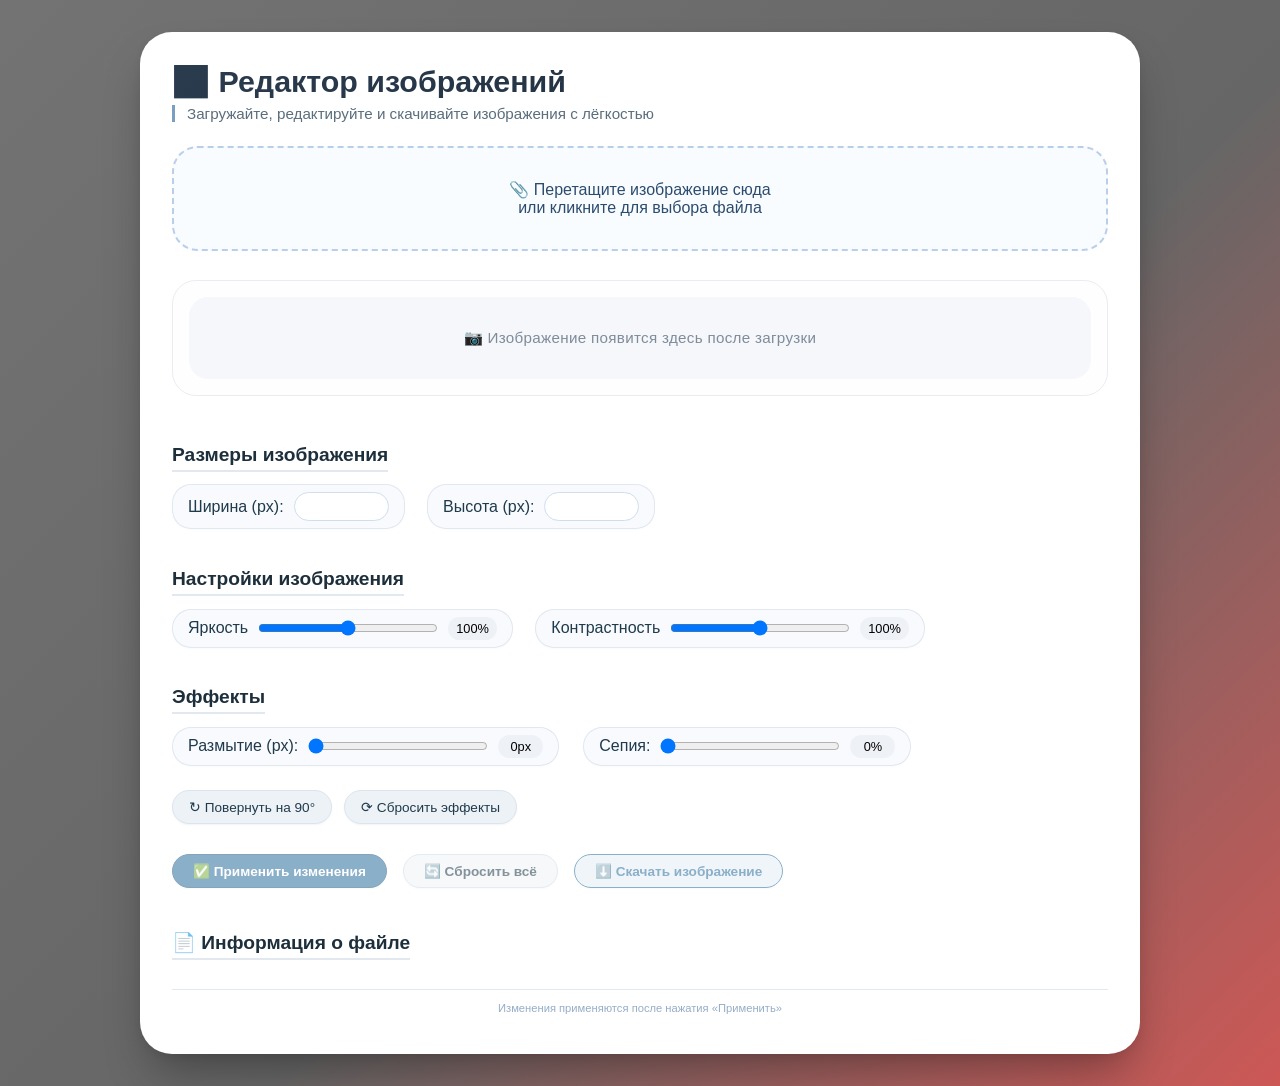
<file: index.html>
<!DOCTYPE html>
<html lang="ru">
<head>
    <meta charset="UTF-8">
    <meta name="viewport" content="width=device-width, initial-scale=1.0, user-scalable=yes">
    <title>🖼️ Редактор изображений | Анимированный фон</title>
    <link rel="stylesheet" href="style.css">
</head>
<body>

<div class="white-card">
    <h2>🖼️ Редактор изображений</h2>
    <div class="subhead">Загружайте, редактируйте и скачивайте изображения с лёгкостью</div>

    <!-- зона загрузки -->
    <div id="dropArea" class="drop-area">
        <p>📎 Перетащите изображение сюда<br/>или кликните для выбора файла</p>
        <input type="file" id="fileInput" accept="image/*" style="display: none;">
    </div>

    <!-- превью контейнер -->
    <div class="image-preview-area">
        <div id="noImage">📷 Изображение появится здесь после загрузки</div>
        <img id="preview" style="display:none;" alt="preview">
    </div>

    <!-- Размеры -->
    <div class="section-title"> Размеры изображения</div>
    <div class="flex-row">
        <div class="input-group">
            <label>Ширина (px):</label>
            <input type="number" id="width" step="1" min="10">
        </div>
        <div class="input-group">
            <label>Высота (px):</label>
            <input type="number" id="height" step="1" min="10">
        </div>
    </div>

    <!-- Настройки яркость/контраст -->
    <div class="section-title"> Настройки изображения</div>
    <div class="flex-row">
        <div class="input-group">
            <label>Яркость</label>
            <input type="range" id="brightness" min="0" max="200" value="100">
            <span id="brightnessValue" class="slider-value">100%</span>
        </div>
        <div class="input-group">
            <label>Контрастность</label>
            <input type="range" id="contrast" min="0" max="200" value="100">
            <span id="contrastValue" class="slider-value">100%</span>
        </div>
    </div>

    <!-- Эффекты -->
    <div class="section-title"> Эффекты</div>
    <div class="effects-grid">
        <div class="input-group">
            <label>Размытие (px):</label>
            <input type="range" id="blur" min="0" max="10" step="0.1" value="0">
            <span id="blurValue" class="slider-value">0px</span>
        </div>
        <div class="input-group">
            <label>Сепия:</label>
            <input type="range" id="sepia" min="0" max="100" value="0">
            <span id="sepiaValue" class="slider-value">0%</span>
        </div>
        <div class="btn-icon-group">
            <button id="rotateBtn">↻ Повернуть на 90°</button>
            <button id="resetEffects">⟳ Сбросить эффекты</button>
        </div>
    </div>

    <!-- главные кнопки действий -->
    <div class="effects-controls">
        <button id="applyBtn" disabled>✅ Применить изменения</button>
        <button id="resetBtn" disabled>🔄 Сбросить всё</button>
        <button id="downloadBtn" disabled>⬇️ Скачать изображение</button>
    </div>

    <!-- Информация о файле -->
    <div class="section-title">📄 Информация о файле</div>
    <div id="fileInfo" class="info-panel" style="display:none;">
        <p><span class="info-label">📁 Файл:</span> <span id="fileName"></span></p>
        <p><span class="info-label">📦 Размер:</span> <span id="fileSize"></span></p>
        <p><span class="info-label">🖼️ Оригинальный размер:</span> <span id="originalSize"></span></p>
        <p><span class="info-label">✨ После преобразования:</span> <span id="newSize"></span></p>
    </div>
    <hr>
    <div class="footer-note">Изменения применяются после нажатия «Применить»</div>
</div>

<script src="script.js"></script>
</body>
</html>
</file>
<file: style.css>
* {
    margin: 0;
    padding: 0;
    box-sizing: border-box;
}

/* Стиль для body с плавным градиентом */
body {
    font-family: 'Segoe UI', Roboto, 'Helvetica Neue', sans-serif;
    min-height: 100vh;
    display: flex;
    justify-content: center;
    align-items: center;
    padding: 2rem 1.5rem;
    background: linear-gradient(-45deg, #121826, #1A2333, #2C3B50, #4FC3F7, #FFD54F, #EF5350, #666666, #737373);
    background-size: 400% 400%;
    animation: gradientShift 15s ease infinite;
}

@keyframes gradientShift {
    0% {
        background-position: 0% 50%;
    }
    50% {
        background-position: 100% 50%;
    }
    100% {
        background-position: 0% 50%;
    }
}

/* Белый прямоугольник — главный контейнер всей структуры */
.white-card {
    max-width: 1000px;
    width: 100%;
    background: #ffffff;
    border-radius: 2rem;
    box-shadow: 0 25px 45px -12px rgba(0, 0, 0, 0.35), 0 2px 8px rgba(0, 0, 0, 0.05);
    padding: 2rem 2rem 2.5rem;
    transition: all 0.2s ease;
}

/* адаптивность */
@media (max-width: 650px) {
    body {
        padding: 1rem;
    }
    .white-card {
        padding: 1.5rem;
    }
}

h2 {
    font-size: 1.9rem;
    font-weight: 600;
    background: linear-gradient(135deg, #2b3b4e, #1d2c3a);
    background-clip: text;
    -webkit-background-clip: text;
    color: transparent;
    margin-bottom: 0.3rem;
    display: flex;
    align-items: center;
    gap: 8px;
}

.subhead {
    color: #5a6e7c;
    border-left: 3px solid #7c9ebf;
    padding-left: 12px;
    margin-bottom: 1.5rem;
    font-weight: 400;
    font-size: 0.95rem;
}

/* зона дропа */
.drop-area {
    border: 2px dashed #b9cee8;
    background: #f9fcff;
    border-radius: 1.6rem;
    padding: 2rem 1rem;
    text-align: center;
    cursor: pointer;
    transition: all 0.2s ease;
    margin-bottom: 1.8rem;
}

.drop-area:hover {
    background: #f1f6fe;
    border-color: #6c8fb3;
}

.drop-area p {
    font-size: 1rem;
    color: #2c4c6e;
    font-weight: 500;
    margin: 0;
}

/* изображение + заглушка */
.image-preview-area {
    background: #fefefe;
    border-radius: 1.5rem;
    padding: 1rem;
    border: 1px solid #e9edf2;
    margin-bottom: 1.8rem;
    text-align: center;
}

#noImage {
    background: #f5f7fb;
    padding: 2rem;
    border-radius: 1.2rem;
    color: #7f8c9a;
    font-size: 0.95rem;
    text-align: center;
    letter-spacing: 0.3px;
}

#preview {
    max-width: 100%;
    max-height: 380px;
    object-fit: contain;
    border-radius: 1rem;
    box-shadow: 0 4px 12px rgba(0, 0, 0, 0.05);
    margin: 0 auto;
    display: block;
}

/* секции редактирования */
.section-title {
    font-weight: 600;
    font-size: 1.2rem;
    margin: 1.2rem 0 0.8rem 0;
    color: #1e2f3c;
    border-bottom: 2px solid #e2e8f0;
    display: inline-block;
    padding-bottom: 4px;
}

.flex-row {
    display: flex;
    flex-wrap: wrap;
    gap: 1.4rem;
    margin-bottom: 1.2rem;
    align-items: center;
}

.input-group {
    background: #f8fafd;
    padding: 0.5rem 1rem;
    border-radius: 1.2rem;
    display: inline-flex;
    align-items: center;
    gap: 10px;
    flex-wrap: wrap;
    box-shadow: inset 0 0 0 1px #e2e8f0, 0 1px 2px rgba(0,0,0,0.02);
}

.input-group label {
    font-weight: 500;
    color: #1f3a4b;
}

input[type="number"] {
    width: 95px;
    padding: 6px 10px;
    border-radius: 40px;
    border: 1px solid #cfdfed;
    background: white;
    font-weight: 500;
    text-align: center;
}

input[type="range"] {
    width: 180px;
    cursor: pointer;
}

.slider-value {
    min-width: 45px;
    background: #eef2f7;
    padding: 4px 8px;
    border-radius: 30px;
    font-size: 0.8rem;
    font-weight: 500;
    text-align: center;
}

button {
    background: #edf2f7;
    border: none;
    padding: 8px 16px;
    border-radius: 3rem;
    font-weight: 500;
    font-size: 0.85rem;
    cursor: pointer;
    transition: all 0.2s;
    color: #1f3a4b;
    box-shadow: 0 1px 2px rgba(0,0,0,0.05);
    border: 1px solid #dce5ef;
}

button:hover {
    background: #e2eaf3;
    transform: translateY(-1px);
}

button:active {
    transform: translateY(1px);
}

.effects-controls {
    display: flex;
    flex-wrap: wrap;
    gap: 1rem;
    margin: 1.5rem 0 1.5rem;
    padding-top: 6px;
}

.effects-controls button {
    background: #ffffff;
    border: 1px solid #cbdde9;
    padding: 8px 20px;
    font-weight: 600;
}

#applyBtn {
    background: #2c6e9e;
    border-color: #235b84;
    color: white;
}
#applyBtn:hover {
    background: #1f5a84;
}

#resetBtn {
    background: #f1f3f5;
}
#downloadBtn {
    background: #2c6e9e20;
    border-color: #2c6e9e;
    color: #2c6e9e;
}
#downloadBtn:hover {
    background: #2c6e9e10;
}

button:disabled {
    opacity: 0.55;
    transform: none;
    cursor: not-allowed;
}

/* инфо файла */
.info-panel {
    background: #f8fafc;
    border-radius: 1.2rem;
    padding: 0.9rem 1.5rem;
    margin-top: 1rem;
    border: 1px solid #e4ebf2;
}

.info-panel p {
    margin: 6px 0;
    font-size: 0.85rem;
    display: flex;
    flex-wrap: wrap;
    gap: 8px;
}

.info-label {
    font-weight: 600;
    color: #2c4f6b;
    min-width: 130px;
}

hr {
    margin: 1rem 0 0.5rem;
    border: 0;
    height: 1px;
    background: #e2e8f0;
}

.effects-grid {
    display: flex;
    flex-wrap: wrap;
    gap: 1.5rem;
    align-items: center;
    margin-bottom: 0.8rem;
}

.btn-icon-group {
    display: flex;
    gap: 12px;
}

.footer-note {
    font-size: 0.7rem;
    text-align: center;
    color: #95adc7;
    margin-top: 12px;
}
</file>
<file: style.css.css>
* {
    margin: 0;
    padding: 0;
    box-sizing: border-box;
}

/* Стиль для body с плавным градиентом */
body {
    font-family: 'Segoe UI', Roboto, 'Helvetica Neue', sans-serif;
    min-height: 100vh;
    display: flex;
    justify-content: center;
    align-items: center;
    padding: 2rem 1.5rem;
    background: linear-gradient(-45deg, #121826, #1A2333, #2C3B50, #4FC3F7, #FFD54F, #EF5350, #666666, #737373);
    background-size: 400% 400%;
    animation: gradientShift 15s ease infinite;
}

@keyframes gradientShift {
    0% {
        background-position: 0% 50%;
    }
    50% {
        background-position: 100% 50%;
    }
    100% {
        background-position: 0% 50%;
    }
}

/* Белый прямоугольник — главный контейнер всей структуры */
.white-card {
    max-width: 1000px;
    width: 100%;
    background: #ffffff;
    border-radius: 2rem;
    box-shadow: 0 25px 45px -12px rgba(0, 0, 0, 0.35), 0 2px 8px rgba(0, 0, 0, 0.05);
    padding: 2rem 2rem 2.5rem;
    transition: all 0.2s ease;
}

/* адаптивность */
@media (max-width: 650px) {
    body {
        padding: 1rem;
    }
    .white-card {
        padding: 1.5rem;
    }
}

h2 {
    font-size: 1.9rem;
    font-weight: 600;
    background: linear-gradient(135deg, #2b3b4e, #1d2c3a);
    background-clip: text;
    -webkit-background-clip: text;
    color: transparent;
    margin-bottom: 0.3rem;
    display: flex;
    align-items: center;
    gap: 8px;
}

.subhead {
    color: #5a6e7c;
    border-left: 3px solid #7c9ebf;
    padding-left: 12px;
    margin-bottom: 1.5rem;
    font-weight: 400;
    font-size: 0.95rem;
}

/* зона дропа */
.drop-area {
    border: 2px dashed #b9cee8;
    background: #f9fcff;
    border-radius: 1.6rem;
    padding: 2rem 1rem;
    text-align: center;
    cursor: pointer;
    transition: all 0.2s ease;
    margin-bottom: 1.8rem;
}

.drop-area:hover {
    background: #f1f6fe;
    border-color: #6c8fb3;
}

.drop-area p {
    font-size: 1rem;
    color: #2c4c6e;
    font-weight: 500;
    margin: 0;
}

/* изображение + заглушка */
.image-preview-area {
    background: #fefefe;
    border-radius: 1.5rem;
    padding: 1rem;
    border: 1px solid #e9edf2;
    margin-bottom: 1.8rem;
    text-align: center;
}

#noImage {
    background: #f5f7fb;
    padding: 2rem;
    border-radius: 1.2rem;
    color: #7f8c9a;
    font-size: 0.95rem;
    text-align: center;
    letter-spacing: 0.3px;
}

#preview {
    max-width: 100%;
    max-height: 380px;
    object-fit: contain;
    border-radius: 1rem;
    box-shadow: 0 4px 12px rgba(0, 0, 0, 0.05);
    margin: 0 auto;
    display: block;
}

/* секции редактирования */
.section-title {
    font-weight: 600;
    font-size: 1.2rem;
    margin: 1.2rem 0 0.8rem 0;
    color: #1e2f3c;
    border-bottom: 2px solid #e2e8f0;
    display: inline-block;
    padding-bottom: 4px;
}

.flex-row {
    display: flex;
    flex-wrap: wrap;
    gap: 1.4rem;
    margin-bottom: 1.2rem;
    align-items: center;
}

.input-group {
    background: #f8fafd;
    padding: 0.5rem 1rem;
    border-radius: 1.2rem;
    display: inline-flex;
    align-items: center;
    gap: 10px;
    flex-wrap: wrap;
    box-shadow: inset 0 0 0 1px #e2e8f0, 0 1px 2px rgba(0,0,0,0.02);
}

.input-group label {
    font-weight: 500;
    color: #1f3a4b;
}

input[type="number"] {
    width: 95px;
    padding: 6px 10px;
    border-radius: 40px;
    border: 1px solid #cfdfed;
    background: white;
    font-weight: 500;
    text-align: center;
}

input[type="range"] {
    width: 180px;
    cursor: pointer;
}

.slider-value {
    min-width: 45px;
    background: #eef2f7;
    padding: 4px 8px;
    border-radius: 30px;
    font-size: 0.8rem;
    font-weight: 500;
    text-align: center;
}

button {
    background: #edf2f7;
    border: none;
    padding: 8px 16px;
    border-radius: 3rem;
    font-weight: 500;
    font-size: 0.85rem;
    cursor: pointer;
    transition: all 0.2s;
    color: #1f3a4b;
    box-shadow: 0 1px 2px rgba(0,0,0,0.05);
    border: 1px solid #dce5ef;
}

button:hover {
    background: #e2eaf3;
    transform: translateY(-1px);
}

button:active {
    transform: translateY(1px);
}

.effects-controls {
    display: flex;
    flex-wrap: wrap;
    gap: 1rem;
    margin: 1.5rem 0 1.5rem;
    padding-top: 6px;
}

.effects-controls button {
    background: #ffffff;
    border: 1px solid #cbdde9;
    padding: 8px 20px;
    font-weight: 600;
}

#applyBtn {
    background: #2c6e9e;
    border-color: #235b84;
    color: white;
}
#applyBtn:hover {
    background: #1f5a84;
}

#resetBtn {
    background: #f1f3f5;
}
#downloadBtn {
    background: #2c6e9e20;
    border-color: #2c6e9e;
    color: #2c6e9e;
}
#downloadBtn:hover {
    background: #2c6e9e10;
}

button:disabled {
    opacity: 0.55;
    transform: none;
    cursor: not-allowed;
}

/* инфо файла */
.info-panel {
    background: #f8fafc;
    border-radius: 1.2rem;
    padding: 0.9rem 1.5rem;
    margin-top: 1rem;
    border: 1px solid #e4ebf2;
}

.info-panel p {
    margin: 6px 0;
    font-size: 0.85rem;
    display: flex;
    flex-wrap: wrap;
    gap: 8px;
}

.info-label {
    font-weight: 600;
    color: #2c4f6b;
    min-width: 130px;
}

hr {
    margin: 1rem 0 0.5rem;
    border: 0;
    height: 1px;
    background: #e2e8f0;
}

.effects-grid {
    display: flex;
    flex-wrap: wrap;
    gap: 1.5rem;
    align-items: center;
    margin-bottom: 0.8rem;
}

.btn-icon-group {
    display: flex;
    gap: 12px;
}

.footer-note {
    font-size: 0.7rem;
    text-align: center;
    color: #95adc7;
    margin-top: 12px;
}
</file>
